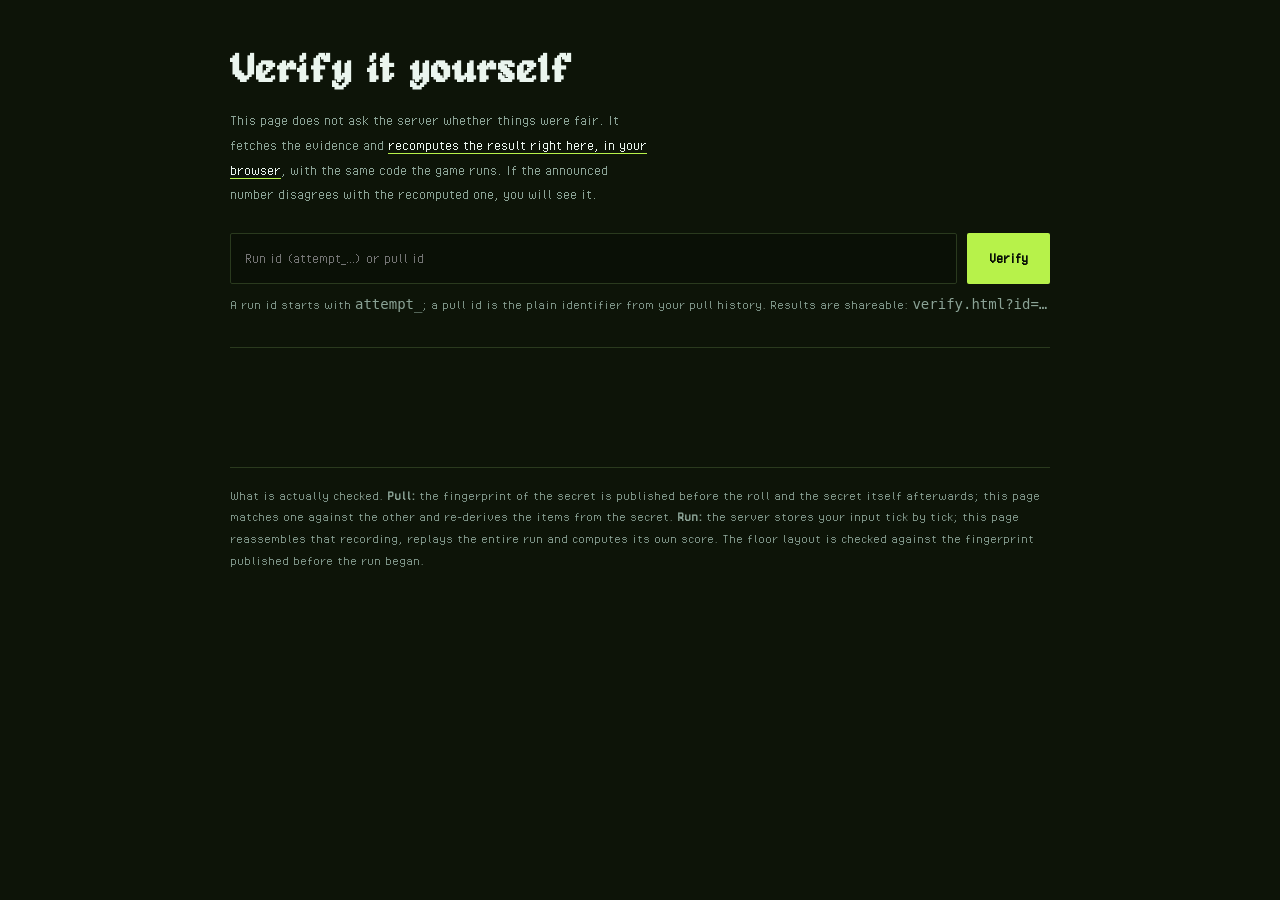
<file: frontend/verify.html>
<!doctype html>
<html lang="en">
<head>
  <meta charset="utf-8">
  <meta name="viewport" content="width=device-width, initial-scale=1">
  <!-- Same API origin as the game: an empty value means "same domain", and on
       Vercel /api/* is rewritten to Railway. -->
  <meta name="loothood-api-origin" content="">
  <title>PONSLOOT — Verify it yourself</title>
  <!-- Was images/loothood-mark-primary.png — the PREVIOUS game's mark, left
       behind by the rename. One page in the project showed a different logo in
       the tab from every other, which is the sort of thing nobody looks for. -->
  <link rel="icon" href="/favicon.ico" sizes="16x16 32x32 48x48">
  <link rel="apple-touch-icon" href="/apple-touch-icon.png">
  <style>
    /* Deliberately a separate, light page: it has to open for someone who has
       never played and does not intend to. All it needs from the game are the
       recomputation modules, not the interface. */
    :root {
      --bg: #0d1408; --panel: #131d0e; --line: #2a3a1e;
      --text: #eaf5ee; --muted: #8ba396; --lime: #b7f24a;
      --ok: #7fdc5a; --bad: #e35f5f;
      --uncommon: #4be08a; --rare: #3bb9c4; --epic: #b36dea; --legendary: #ffd24a;
    }
    @font-face { font-family: "Alagard"; src: url("fonts/Alagard.ttf") format("truetype"); font-display: swap; }
    @font-face { font-family: "PixelOperator"; src: url("fonts/PixelOperator.ttf") format("truetype"); font-display: swap; }
    * { box-sizing: border-box; }
    body {
      margin: 0; background: var(--bg); color: var(--text); line-height: 1.55;
      font-family: "PixelOperator", ui-monospace, Menlo, Consolas, monospace;
      font-size: 16px;
    }
    .wrap { max-width: 860px; margin: 0 auto; padding: 40px 20px 80px; }
    h1 { font-family: "Alagard", Georgia, serif; font-size: 40px; margin: 0 0 6px; letter-spacing: .02em; }
    h2 { font-family: "Alagard", Georgia, serif; font-size: 26px; margin: 0 0 4px; }
    h3 { font-family: "Alagard", Georgia, serif; font-size: 20px; margin: 26px 0 8px; }
    .lede { color: var(--muted); margin: 0 0 26px; max-width: 60ch; }
    .lede b { color: var(--text); font-weight: normal; border-bottom: 1px solid var(--lime); }
    form { display: flex; gap: 10px; flex-wrap: wrap; margin-bottom: 10px; }
    input {
      flex: 1 1 380px; background: #0a1006; color: var(--text); padding: 12px 14px;
      border: 1px solid var(--line); font: inherit; border-radius: 2px;
    }
    input:focus { outline: none; border-color: var(--lime); }
    button {
      background: var(--lime); color: #0a1006; border: 0; padding: 12px 22px;
      font: inherit; font-weight: bold; cursor: pointer; border-radius: 2px;
    }
    button:hover { filter: brightness(1.1); }
    .hint { color: var(--muted); font-size: 14px; margin: 0 0 30px; }
    #output { border-top: 1px solid var(--line); padding-top: 24px; min-height: 60px; }
    .summary { color: var(--muted); margin: 0 0 18px; }
    .waiting, .failure { color: var(--muted); }
    .failure { color: var(--bad); }
    ul.checks { list-style: none; margin: 0; padding: 0; }
    ul.checks li {
      display: flex; gap: 12px; align-items: baseline;
      padding: 11px 0; border-bottom: 1px solid var(--line);
    }
    ul.checks .mark { width: 20px; flex: none; font-size: 18px; }
    ul.checks .matched .mark { color: var(--ok); }
    ul.checks .mismatched .mark { color: var(--bad); }
    ul.checks .neutral .mark { color: var(--muted); }
    ul.checks em { display: block; font-style: normal; color: var(--muted); font-size: 14px; word-break: break-all; }
    table.items { width: 100%; border-collapse: collapse; font-size: 15px; }
    table.items th { text-align: left; color: var(--muted); font-weight: normal; padding: 6px 10px 6px 0; border-bottom: 1px solid var(--line); }
    table.items td { padding: 7px 10px 7px 0; border-bottom: 1px solid var(--line); word-break: break-all; }
    .r-uncommon { color: var(--uncommon); } .r-rare { color: var(--rare); }
    .r-epic { color: var(--epic); } .r-legendary { color: var(--legendary); }
    .note { border-left: 2px solid var(--lime); padding: 10px 0 10px 14px; margin: 22px 0; color: var(--muted); }
    .note b { color: var(--text); }
    details { margin-top: 22px; }
    summary { color: var(--muted); cursor: pointer; }
    pre { background: #0a1006; border: 1px solid var(--line); padding: 12px; overflow-x: auto; font-size: 13px; }
    footer { margin-top: 60px; color: var(--muted); font-size: 14px; border-top: 1px solid var(--line); padding-top: 18px; }
    footer a { color: var(--lime); }
  </style>
</head>
<body>
  <div class="wrap">
    <h1>Verify it yourself</h1>
    <p class="lede">
      This page does not ask the server whether things were fair. It fetches the
      evidence and <b>recomputes the result right here, in your browser</b>, with
      the same code the game runs. If the announced number disagrees with the
      recomputed one, you will see it.
    </p>

    <form id="form">
      <input id="ref" placeholder="Run id (attempt_…) or pull id" autocomplete="off" spellcheck="false">
      <button type="submit">Verify</button>
    </form>
    <p class="hint">
      A run id starts with <code>attempt_</code>; a pull id is the plain
      identifier from your pull history. Results are shareable:
      <code>verify.html?id=…</code>
    </p>

    <div id="output"></div>

    <footer>
      What is actually checked. <strong>Pull:</strong> the fingerprint of the
      secret is published before the roll and the secret itself afterwards; this
      page matches one against the other and re-derives the items from the
      secret. <strong>Run:</strong> the server stores your input tick by tick;
      this page reassembles that recording, replays the entire run and computes
      its own score. The floor layout is checked against the fingerprint
      published before the run began.
    </footer>
  </div>

  <!-- Load order is literal: each module looks up the previous ones on window. -->
  <script src="js/boss-seeds.js"></script>
  <script src="js/boss-balance.js"></script>
  <script src="js/forest-balance.js"></script>
  <script src="js/equipment-legendary-v5.js"></script>
  <script src="js/equipment-release.js"></script>
  <script src="js/equipment.js"></script>
  <script src="js/gacha-system.js"></script>
  <script src="js/run-relics.js"></script>
  <script src="js/continuous-reinforcement.js"></script>
  <script src="js/blood-hunt.js"></script>
  <script src="js/competitive-build-rules.js"></script>
  <script src="js/competitive-hunters-knot-rules.js"></script>
  <script src="js/competitive-iron-oath-rules.js"></script>
  <script src="js/competitive-blood-hunt-rules.js"></script>
  <script src="js/competitive-deep-root-rules.js"></script>
  <script src="js/competitive-phase-three-rules.js"></script>
  <script src="js/competitive-run-core.js"></script>
  <script src="js/verify-shared.js"></script>
  <script src="js/verify-page.js"></script>
</body>
</html>
</file>
